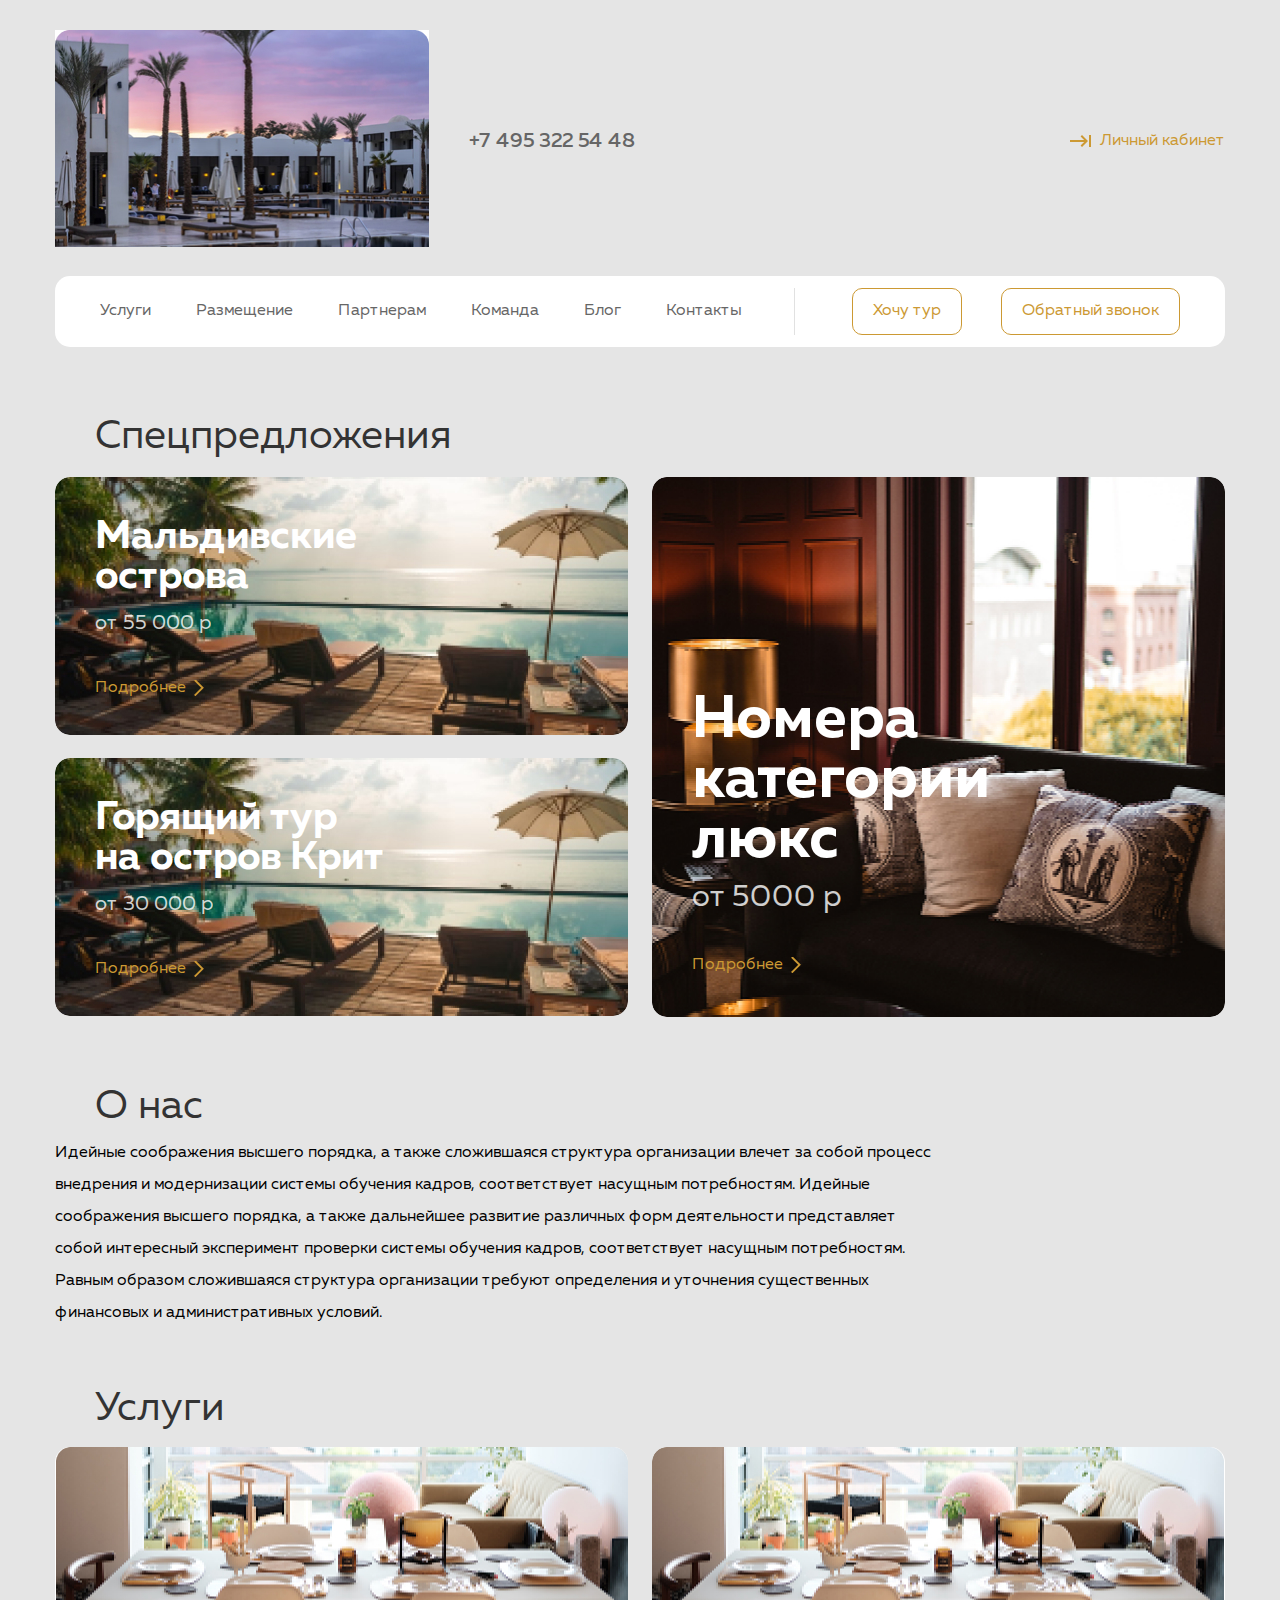
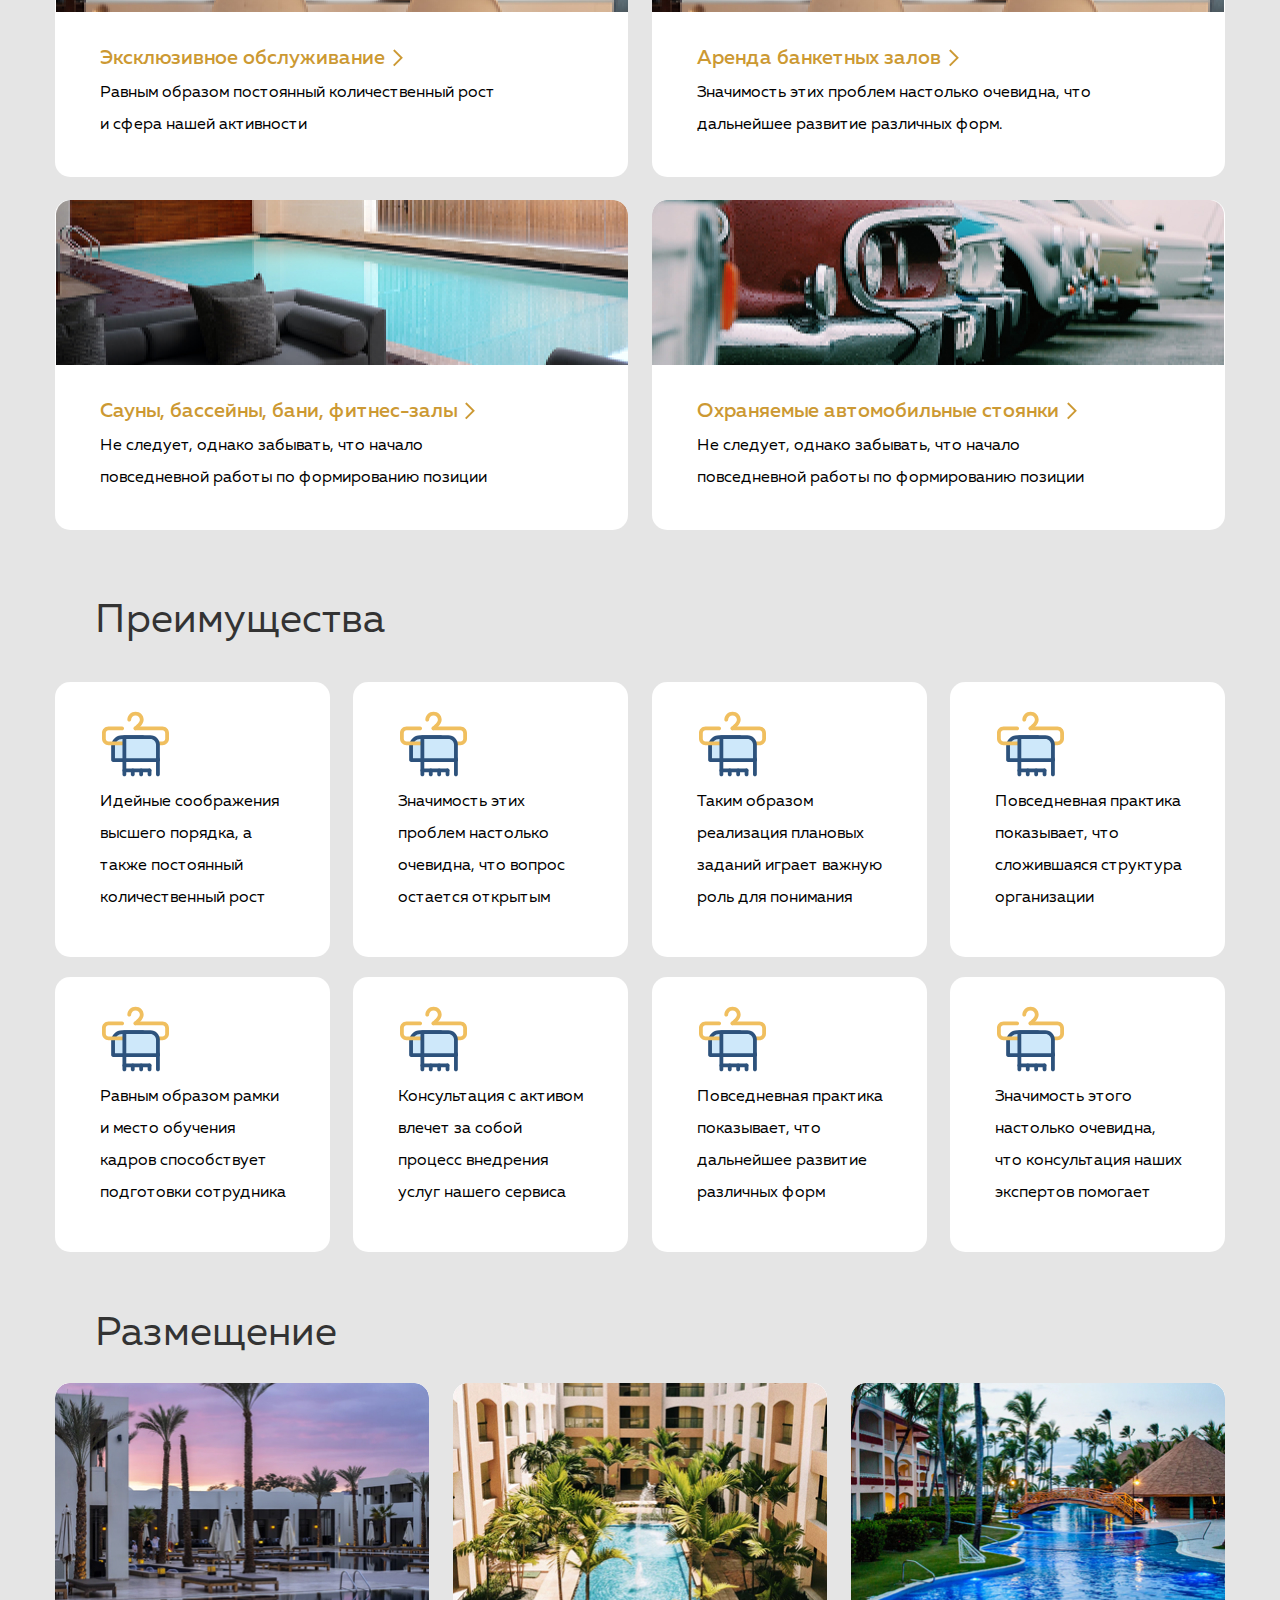
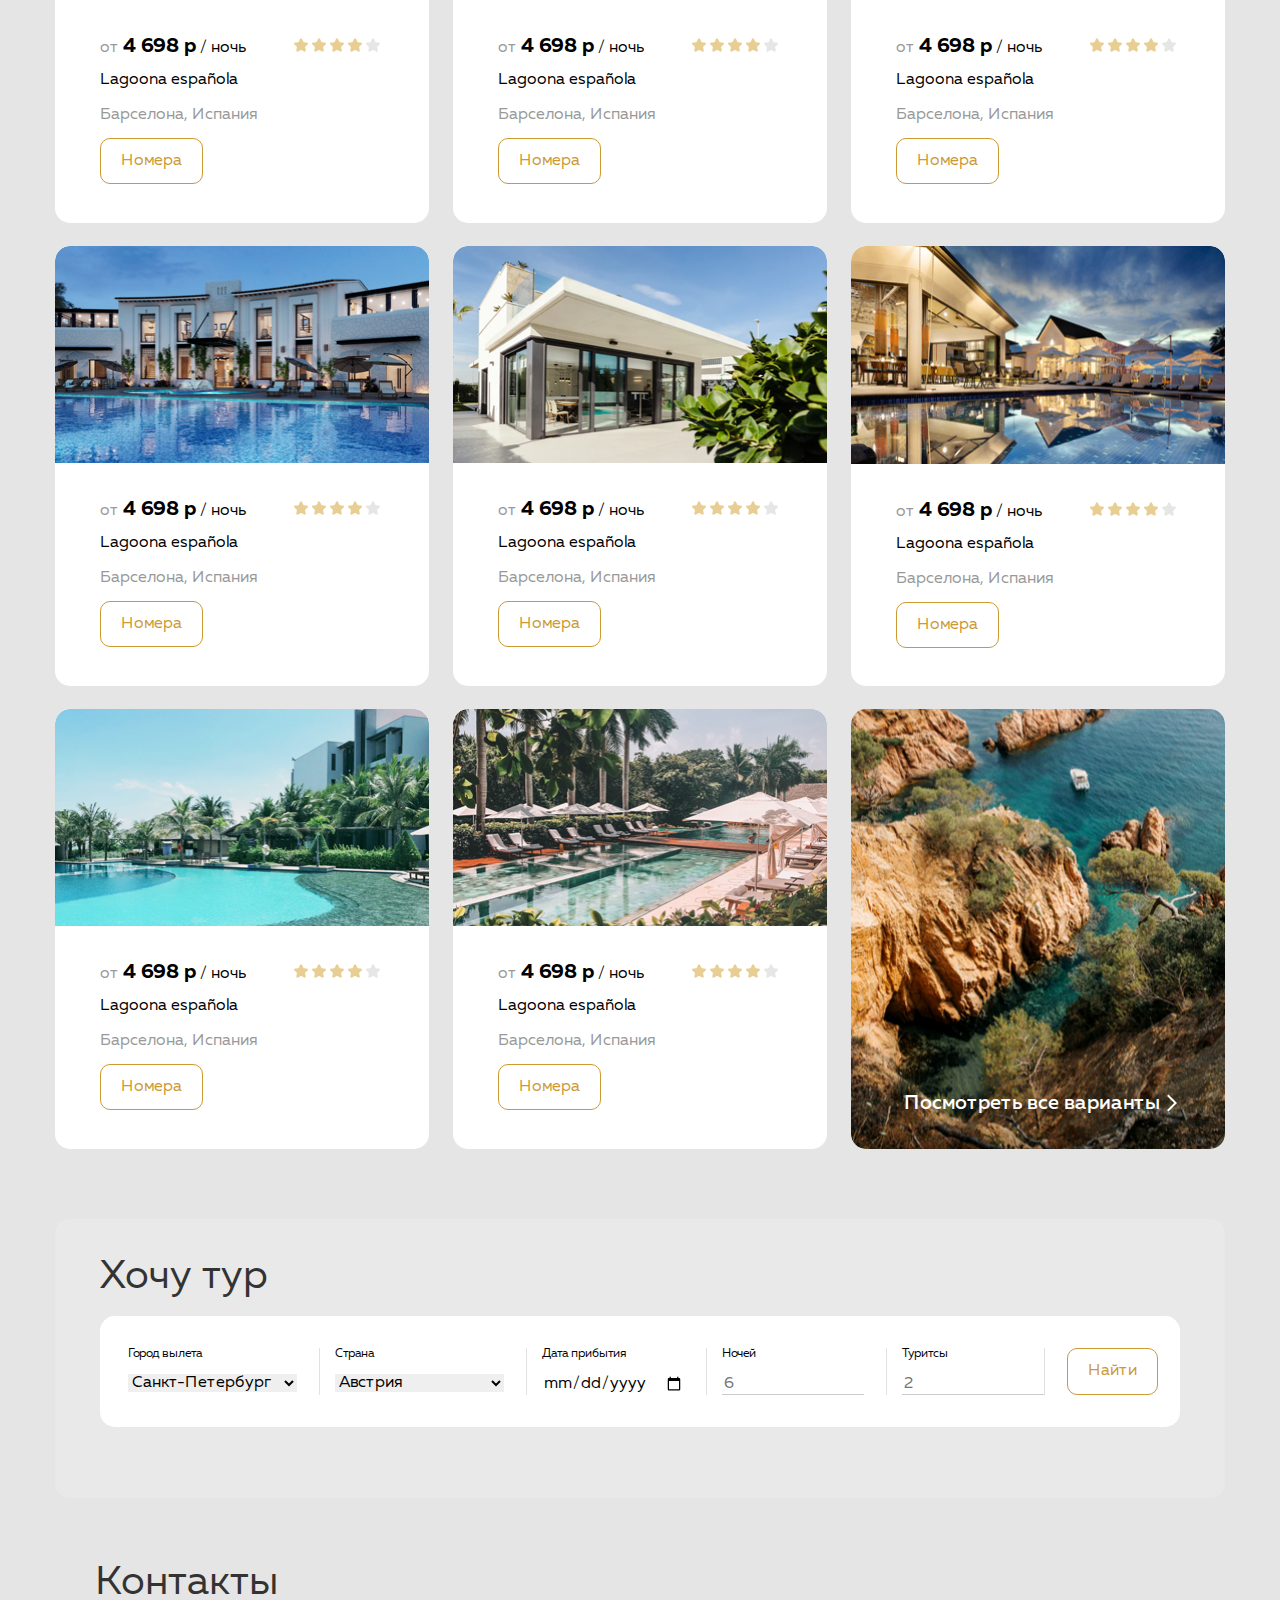
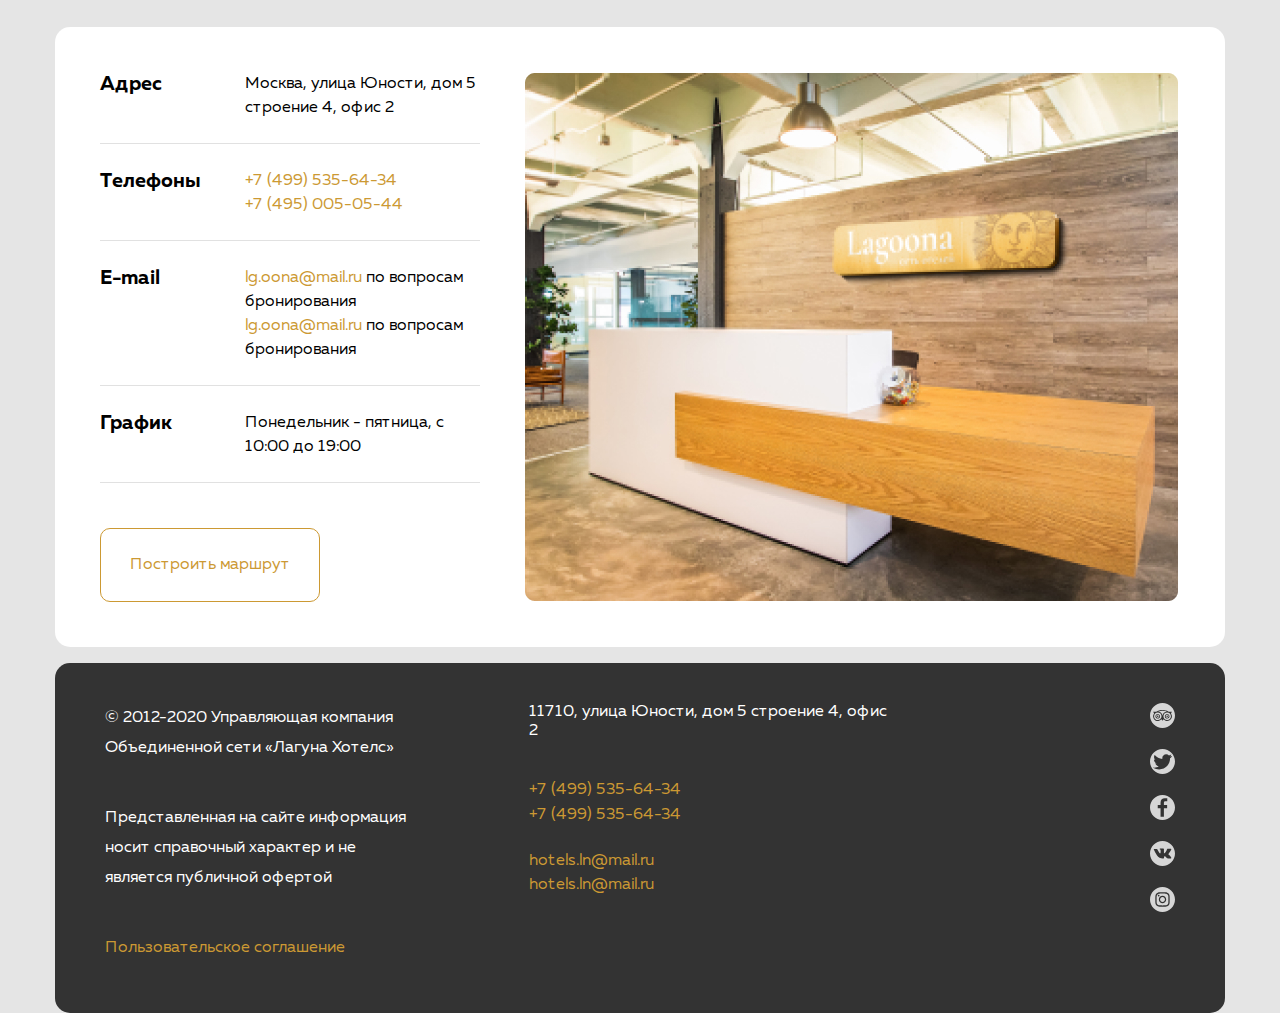
<file: index.html>
<!DOCTYPE html>
<html lang="en">
<head>
  <meta charset="UTF-8">
  <meta http-equiv="X-UA-Compatible" content="IE=edge">
  <meta name="viewport" content="width=device-width, initial-scale=1.0">
  <title>Document</title>
  <link rel="stylesheet" href="css/normalize.css">
  <link rel="stylesheet" href="css/main.css">
</head>
<body>
  <header class="header">
    <div class="container">
      <div class="header__top">
        <div class="header-wrapper">
          <a href="#" class="logo">
            <img src="img/accommodation-img-1.jpg" alt="Logotype">
          </a>
          <a href="tel:+74953225448" class="header__number">+7 495 322 54 48</a>
        </div>
        <a href="#" class="header__login site-link">Личный кабинет</a>
      </div>
      <div class="header__bottom">
        <nav class="nav">
          <ul class="nav__list list-reset">
            <li class="nav__item"><a href="#" class="nav__link">Услуги</a></li>
            <li class="nav__item"><a href="#" class="nav__link">Размещение</a></li>
            <li class="nav__item"><a href="#" class="nav__link">Партнерам</a></li>
            <li class="nav__item"><a href="#" class="nav__link">Команда</a></li>
            <li class="nav__item"><a href="#" class="nav__link">Блог</a></li>
            <li class="nav__item"><a href="#" class="nav__link">Контакты</a></li>
          </ul>
        </nav>
        <div class="header__inner">
          <button class="header__btn site-btn">Хочу тур</button>
        <button class="header__btn site-btn">Обратный звонок</button>
        </div>
      </div>
    </div>
  </header>
<main>
  <section class="special">
    <h1 class="visually-hidden">Сеть отелей Лагуна</h1>
    <div class="container">
      <h2 class="spacial__heading site-heading">Спецпредложения</h2>
      <div class="special-content">
        <div class="special-content__left">
          <article class="special-article" style="background-image: url('img/special-img-1.jpg');">
            <h3 class="special-article__title">Мальдивские <br> острова</h3>
            <span class="special-article__price">от 55 000 р</span>
            <a href="#" class="special-article__link site-link">Подробнее</a>
          </article>
          <article class="special-article" style="background-image: url('img/special-img-2.jpg');">
            <h3 class="special-article__title">Горящий тур <br> на остров Крит</h3>
            <span class="special-article__price">от 30 000 р</span>
            <a href="#" class="special-article__link site-link">Подробнее</a>
          </article>
        </div>
        <div class="special-content__right">
          <article class="special-article" style="background-image: url('img/special-img-3.jpg');">
            <h3 class="special-article__title">Номера <br> категории <br> люкс</h3>
            <span class="special-article__price">от 5000 р</span>
            <a href="#" class="special-article__link site-link">Подробнее</a>
          </article>
        </div>
      </div>
    </div>
  </section>
  <section class="about">
    <div class="container">
      <h2 class="about__heading site-heading">О нас</h2>
      <p class="about__text">
        Идейные соображения высшего порядка, а&nbsp;также сложившаяся структура организации влечет за&nbsp;собой процесс внедрения и&nbsp;модернизации системы обучения кадров, соответствует насущным потребностям. Идейные соображения высшего порядка, а&nbsp;также дальнейшее развитие различных форм деятельности представляет собой интересный эксперимент проверки системы обучения кадров, соответствует насущным потребностям. Равным образом сложившаяся структура организации требуют определения и&nbsp;уточнения существенных финансовых и&nbsp;административных условий.
      </p>
    </div>
  </section>
  <section class="srvice">
    <div class="container">
      <h2 class="service__heading site-heading">Услуги</h2>
      <ul class="service__list list-reset">
        <li class="service__item" style="background-image: url('img/services-img-1.jpg');">
          <h3 class="service__title">
            <a href="#" class="service__link site-link">
              Эксклюзивное обслуживание
            </a>
          </h3>
          <p class="service__descr">
            Равным образом постоянный количественный рост и сфера нашей активности
          </p>
        </li>
        <li class="service__item" style="background-image: url('img/services-img-2.jpg');">
          <h3 class="service__title">
            <a href="#" class="service__link site-link">
              Аренда банкетных залов
            </a>
          </h3>
          <p class="service__descr">
            Значимость этих проблем настолько очевидна, что дальнейшее развитие различных форм.
          </p>
        </li>
        <li class="service__item" style="background-image: url('img/services-img-3.jpg');">
          <h3 class="service__title">
            <a href="#" class="service__link site-link">
              Сауны, бассейны, бани, фитнес-залы
            </a>
          </h3>
          <p class="service__descr">
            Не следует, однако забывать, что начало повседневной работы по формированию позиции
          </p>
        </li>
        <li class="service__item" style="background-image: url('img/services-img-4.jpg');">
          <h3 class="service__title">
            <a href="#" class="service__link site-link">
              Охраняемые автомобильные стоянки
            </a>
          </h3>
          <p class="service__descr">
            Не следует, однако забывать, что начало повседневной работы по формированию позиции
          </p>
        </li>
      </ul>
    </div>
  </section>
  <section class="advantages" >
    <div class="container">
      <h2 class="advantages__heading site-heading">Преимущества</h2>
      <ul class="advantages list-reset">
        <li class="advantages__item" style="background-image: url('img/hanger.svg');">
          <p class="advantages__text">
            Идейные соображения высшего порядка, а также постоянный количественный рост
          </p>
        </li>
        <li class="advantages__item"  style="background-image: url('img/hanger.svg');">
          <p class="advantages__text">
            Значимость этих проблем настолько очевидна, что вопрос остается открытым
          </p>
        </li>
        <li class="advantages__item"  style="background-image: url('img/hanger.svg');">
          <p class="advantages__text">
            Таким образом реализация плановых заданий играет важную роль для понимания
          </p>
        </li>
        <li class="advantages__item"  style="background-image: url('img/hanger.svg');">
          <p class="advantages__text">
            Повседневная практика показывает, что сложившаяся структура организации
          </p>
        </li>
        <li class="advantages__item"  style="background-image: url('img/hanger.svg');">
          <p class="advantages__text">
            Равным образом рамки и место обучения кадров способствует подготовки сотрудника
          </p>
        </li>
        <li class="advantages__item"  style="background-image: url('img/hanger.svg');">
          <p class="advantages__text">
            Консультация с активом влечет за собой процесс внедрения услуг нашего сервиса
          </p>
        </li>
        <li class="advantages__item"  style="background-image: url('img/hanger.svg');">
          <p class="advantages__text">
            Повседневная практика показывает, что дальнейшее развитие различных форм
          </p>
        </li>
        <li class="advantages__item"  style="background-image: url('img/hanger.svg');">
          <p class="advantages__text">
            Значимость этого настолько очевидна, что консультация наших экспертов помогает
          </p>
        </li>
      </ul>
    </div>
  </section>
  <section class="accommodation">
    <div class="container">
      <h2 class="accommodation__heading site-heading">Размещение</h2>
      <ul class="accommodation__list list-reset">
        <li class="accommodation__item">
          <article class="accommodation-article">
            <img src="img/accommodation-img-1.jpg" alt="Lagoona española">
            <div class="accommodation-article__inner">
              <div class="accommodation-article__price">
                <span class="accommodation-article__text">
                  от
                </span>
                <strong class="price__total">
                   4 698 р
                </strong>
                / ночь
              </div>
              <div class="accommodation-article__statrs">
                <img src="img/star.png" alt="star">
                <img src="img/star.png" alt="star">
                <img src="img/star.png" alt="star">
                <img src="img/star.png" alt="star">
                <img src="img/grey-star.png" alt="star">
              </div>
              <h3 class="accommodation-article__title">Lagoona española</h3>
            <p class="accommodation-article__descr">Барселона, Испания</p>
            <button class="accommodation-article__btn site-btn">Номера</button>
            </div>
          </article>
        </li>
        <li class="accommodation__item">
          <article class="accommodation-article">
            <img src="img/accommodation-img-2.jpg" alt="Lagoona española">
            <div class="accommodation-article__inner">
              <div class="accommodation-article__price">
                <span class="accommodation-article__text">
                  от
                </span>
                <strong class="price__total">
                   4 698 р
                </strong>
                / ночь
              </div>
              <div class="accommodation-article__statrs">
                <img src="img/star.png" alt="star">
                <img src="img/star.png" alt="star">
                <img src="img/star.png" alt="star">
                <img src="img/star.png" alt="star">
                <img src="img/grey-star.png" alt="star">
              </div>
              <h3 class="accommodation-article__title">Lagoona española</h3>
            <p class="accommodation-article__descr">Барселона, Испания</p>
            <button class="accommodation-article__btn site-btn">Номера</button>
            </div>
          </article>
        </li>
        <li class="accommodation__item">
          <article class="accommodation-article">
            <img src="img/accommodation-img-3.jpg" alt="Lagoona española">
            <div class="accommodation-article__inner">
              <div class="accommodation-article__price">
                <span class="accommodation-article__text">
                  от
                </span>
                <strong class="price__total">
                   4 698 р
                </strong>
                / ночь
              </div>
              <div class="accommodation-article__statrs">
                <img src="img/star.png" alt="star">
                <img src="img/star.png" alt="star">
                <img src="img/star.png" alt="star">
                <img src="img/star.png" alt="star">
                <img src="img/grey-star.png" alt="star">
              </div>
              <h3 class="accommodation-article__title">Lagoona española</h3>
            <p class="accommodation-article__descr">Барселона, Испания</p>
            <button class="accommodation-article__btn site-btn">Номера</button>
            </div>
          </article>
        </li>
        <li class="accommodation__item">
          <article class="accommodation-article">
            <img src="img/accommodation-img-4.jpg" alt="Lagoona española">
            <div class="accommodation-article__inner">
              <div class="accommodation-article__price">
                <span class="accommodation-article__text">
                  от
                </span>
                <strong class="price__total">
                   4 698 р
                </strong>
                / ночь
              </div>
              <div class="accommodation-article__statrs">
                <img src="img/star.png" alt="star">
                <img src="img/star.png" alt="star">
                <img src="img/star.png" alt="star">
                <img src="img/star.png" alt="star">
                <img src="img/grey-star.png" alt="star">
              </div>
              <h3 class="accommodation-article__title">Lagoona española</h3>
            <p class="accommodation-article__descr">Барселона, Испания</p>
            <button class="accommodation-article__btn site-btn">Номера</button>
            </div>
          </article>
        </li>
        <li class="accommodation__item">
          <article class="accommodation-article">
            <img src="img/accommodation-img-5.jpg" alt="Lagoona española">
            <div class="accommodation-article__inner">
              <div class="accommodation-article__price">
                <span class="accommodation-article__text">
                  от
                </span>
                <strong class="price__total">
                   4 698 р
                </strong>
                / ночь
              </div>
              <div class="accommodation-article__statrs">
                <img src="img/star.png" alt="star">
                <img src="img/star.png" alt="star">
                <img src="img/star.png" alt="star">
                <img src="img/star.png" alt="star">
                <img src="img/grey-star.png" alt="star">
              </div>
              <h3 class="accommodation-article__title">Lagoona española</h3>
            <p class="accommodation-article__descr">Барселона, Испания</p>
            <button class="accommodation-article__btn site-btn">Номера</button>
            </div>
          </article>
        </li>
        <li class="accommodation__item">
          <article class="accommodation-article">
            <img src="img/accommodation-img-6.jpg" alt="Lagoona española">
            <div class="accommodation-article__inner">
              <div class="accommodation-article__price">
                <span class="accommodation-article__text">
                  от
                </span>
                <strong class="price__total">
                   4 698 р
                </strong>
                / ночь
              </div>
              <div class="accommodation-article__statrs">
                <img src="img/star.png" alt="star">
                <img src="img/star.png" alt="star">
                <img src="img/star.png" alt="star">
                <img src="img/star.png" alt="star">
                <img src="img/grey-star.png" alt="star">
              </div>
              <h3 class="accommodation-article__title">Lagoona española</h3>
            <p class="accommodation-article__descr">Барселона, Испания</p>
            <button class="accommodation-article__btn site-btn">Номера</button>
            </div>
          </article>
        </li>
        <li class="accommodation__item">
          <article class="accommodation-article">
            <img src="img/accommodation-img-7.jpg" alt="Lagoona española">
            <div class="accommodation-article__inner">
              <div class="accommodation-article__price">
                <span class="accommodation-article__text">
                  от
                </span>
                <strong class="price__total">
                   4 698 р
                </strong>
                / ночь
              </div>
              <div class="accommodation-article__statrs">
                <img src="img/star.png" alt="star">
                <img src="img/star.png" alt="star">
                <img src="img/star.png" alt="star">
                <img src="img/star.png" alt="star">
                <img src="img/grey-star.png" alt="star">
              </div>
              <h3 class="accommodation-article__title">Lagoona española</h3>
            <p class="accommodation-article__descr">Барселона, Испания</p>
            <button class="accommodation-article__btn site-btn">Номера</button>
            </div>
          </article>
        </li>
        <li class="accommodation__item">
          <article class="accommodation-article">
            <img src="img/accommodation-img-8.jpg" alt="Lagoona española">
            <div class="accommodation-article__inner">
              <div class="accommodation-article__price">
                <span class="accommodation-article__text">
                  от
                </span>
                <strong class="price__total">
                   4 698 р
                </strong>
                / ночь
              </div>
              <div class="accommodation-article__statrs">
                <img src="img/star.png" alt="star">
                <img src="img/star.png" alt="star">
                <img src="img/star.png" alt="star">
                <img src="img/star.png" alt="star">
                <img src="img/grey-star.png" alt="star">
              </div>
              <h3 class="accommodation-article__title">Lagoona española</h3>
            <p class="accommodation-article__descr">Барселона, Испания</p>
            <button class="accommodation-article__btn site-btn">Номера</button>
            </div>
          </article>
        </li>
        <li class="accommodation__item accommodation__item--last">
          <a href="#" class="accommodation__item__link">Посмотреть все варианты</a>
        </li>
      </ul>
    </div>
  </section>
  <section class="tour">
    <div class="container">
      <div class="tour__inner">
        <h2 class="tour__heading site-heading">Хочу тур</h2>
      <form action="https://jsonplaceholder.typicode.com/posts" method="POST" class="tour__form">
        <label class="form__label">
          Город вылета
          <select name="city">
            <option value="Санкт-Петербург">Санкт-Петербург</option>
            <option value="Санкт-Петербург">Санкт-Петербург</option>
            <option value="Санкт-Петербург">Санкт-Петербург</option>
            <option value="Санкт-Петербург">Санкт-Петербург</option>
          </select>
        </label>
        <label class="form__label">
          Страна
          <select name="country">
            <option value="Австрия">Австрия</option>
            <option value="Австрия">Австрия</option>
            <option value="Австрия">Австрия</option>
            <option value="Австрия">Австрия</option>
          </select>
        </label>
        <label class="form__label">
          Дата прибытия
          <input class="form__input" type="date" name="date">
        </label>
        <label class="form__label">
          Ночей
          <input class="form__input form__input--border" placeholder="6" type="number" name="days">
        </label>
        <label class="form__label">
          Туритсы
          <input class="form__input form__input--border" placeholder="2" type="number" name="tourists">
        </label>
        <button class="form__btn site-btn">Найти</button>
      </form>
      </div>
    </div>
  </section>
  <section class="cantacts">
    <div class="container">
      <h2 class="contacts__heading site-heading">Контакты</h2>
      <div class="contacts-content">
        <ul class="cantacts__list list-reset">
          <li class="cantacts__item">
            <strong class="cantacts__title">Адрес</strong>
            <div class="contacts-wrapper">
              <p class="cantacts__address">
              Москва, улица Юности, дом 5 строение 4, офис 2
            </p>
            </div>
          </li>
          <li class="cantacts__item">
            <strong class="cantacts__title">Телефоны</strong>
            <div class="contacts-wrapper">
              <a href="tel:+74995356434" class="cantacts__number site-link">+7 (499) 535-64-34</a>
            <a href="tel:+74950050544" class="cantacts__number site-link">+7 (495) 005-05-44</a>
            </div>
          </li>
          <li class="cantacts__item">
            <strong class="cantacts__title">E-mail</strong>
            <div class="contacts-wrapper">
              <p class="cantacts__address">
              <a class="site-link" href="mailto:lg.oona@mail.ru">lg.oona@mail.ru</a> по вопросам бронирования
            </p>
            <p class="cantacts__address">
              <a class="site-link" href="mailto:lg.oona@mail.ru">lg.oona@mail.ru</a> по вопросам бронирования
            </p>
            </div>
          </li>
          <li class="cantacts__item">
            <strong class="cantacts__title">График</strong>
            <div class="contacts-wrapper">
              <p class="cantacts__address">
              Понедельник - пятница, с 10:00 до 19:00
            </p>
            </div>
          </li>
        </ul>
        <button class="contacts__btn site-btn">Построить маршрут</button>
      </div>
    </div>
  </section>
</main>
<footer class="footer">
  <div class="container footer__container">
    <div class="footer__inner">
      <div class="footer__copyright">
        <p class="copyright__text">© 2012-2020 Управляющая компания Объединенной сети «Лагуна Хотелс»</p>
        <p class="copyright__text">Представленная на сайте информация носит справочный характер и не является публичной офертой</p>
        <a class="site-link" href="#">Пользовательское соглашение</a>
      </div>
      <div class="footer-address">
        <p class="footer-address__text">
            11710, улица Юности, дом 5 строение 4, офис 2
        </p>
        <div class="footer-wrapper">
          <a href="tel:+74995356434" class="site-link">+7 (499) 535-64-34</a>
        <a href="tel:+74995356434" class="site-link">+7 (499) 535-64-34</a>
        </div>
        <a href="mailto:hotels.ln@mail.ru" class="site-link">hotels.ln@mail.ru</a>
        <a href="mailto:hotels.ln@mail.ru" class="site-link">hotels.ln@mail.ru</a>
      </div>
      <div class="footer-social">
        <a href="#" class="social__link" style="background-image: url('img/Group.svg');"></a>
        <a href="#" class="social__link" style="background-image: url('img/twitter.svg');"></a>
        <a href="#" class="social__link" style="background-image: url('img/facebook.svg');"></a>
        <a href="#" class="social__link" style="background-image: url('img/social.svg');"></a>
        <a href="#" class="social__link" style="background-image: url('img/instagram.svg');"></a>
      </div>
    </div>
  </div>
</footer>
</body>
</html>
</file>
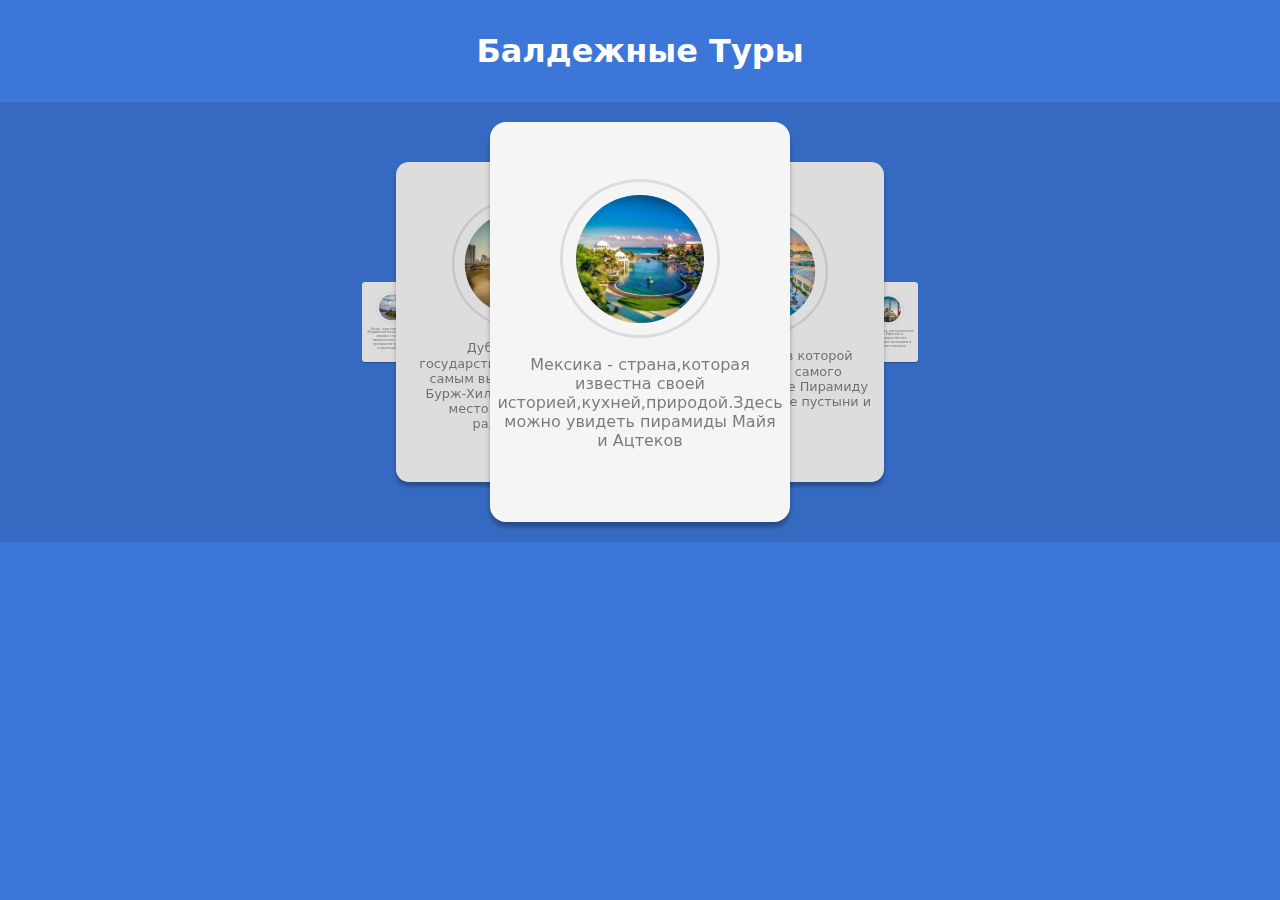
<file: карусель/car.html>
<!DOCTYPE html>
<html lang="en" dir="ltr"> 
<link>
    <meta charset="UTF-8">
    <meta http-equiv="X-UA-Compatible" content="IE=edge">
    <meta name="viewport" content="width=device-width, initial-scale=1.0">
    <title>Карусель</title>
    <link rel="stylesheet" href="car.css"> 
</head>
<body>
    <h1>Балдежные Туры</h1>

<div class="container">
  <div class="card-carousel">
    <div class="card" id="1">
      <div class="image-container"></div>
      <p>Бали - крупный остров в Индийском океане, известен своими пляжами и священными храмами, прекрасное место для отдыха,дайвинга</p>
    </div>

    <div class="card" id="2">
      <div class="image-container"></div>
      <p>Дубай - город-государство,славится своим самым высоким зданием- Бурж-Хилафа. Прекрасное место для отдыха и развлечений</p>
    </div>

    <div class="card" id="3">
      <div class="image-container"></div>
      <p>Мексика - страна,которая известна своей историей,кухней,природой.Здесь можно увидеть пирамиды Майя и Ацтеков</p>
    </div>  

    <div class="card" id="4">
      <div class="image-container"></div>
      <p>Египет - страна,в которой можно увидеть самого верблюда! А так же Пирамиду Хеопса,бесконечные пустыни и балдеж</p>
    </div>

    <div class="card" id="5">
      <div class="image-container"></div>
      <p>Турция - место, расположеное между Европой и Азией,которое богато историческим наследием и красивыми пляжами</p>
    </div>
    
  </div>
  <a href="#" class="visuallyhidden card-controller">Carousel controller</a>
</div>
    <script src="car.js"></script>
</body>
</html>
</file>
<file: css/main.css>
/* fonts */
@font-face {
  font-family: 'Muller';
  src: url('../fonts/MullerRegular.woff2') format('woff2'),
    url('../fonts/MullerRegular.woff') format('woff');
  font-display: swap;
  font-weight: 400;
  font-style: normal;
}

@font-face {
  font-family: 'Muller';
  src: url('../fonts/MullerMedium.woff2') format('woff2'),
    url('../fonts/MullerMedium.woff') format('woff');
  font-display: swap;
  font-weight: 500;
  font-style: normal;
}

@font-face {
  font-family: 'Muller';
  src: url('../fonts/MullerBold.woff2') format('woff2'),
    url('../fonts/MullerBold.woff') format('woff');
  font-display: swap;
  font-weight: 700;
  font-style: normal;
}

/* common specification */
* {
  box-sizing: border-box;
}

body {
  font-family:  'Muller', sans-serif;
  background-color: var(--grey-color);
}

h2, h3, p {
  margin: 0;
}

:root {
  --white-color: #ffffff;
  --black-color: #333333;
  --grey-color: #E5E5E5;
  --orange-color: #CC9933;
  --dark-grey: #666666;
  --lighty-grey: #E1E1E1;
  --dark-black: #000000;
}

.visually-hidden {
	position: absolute !important;
	clip: rect(1px 1px 1px 1px); /* IE6, IE7 */
	clip: rect(1px, 1px, 1px, 1px);
	padding:0 !important;
	border:0 !important;
	height: 1px !important;
	width: 1px !important;
	overflow: hidden;
}

a {
  text-decoration: none;
}

.list-reset {
  list-style-type: none;
  margin: 0;
  padding: 0;
}

.site-heading {
  font-weight: 400;
  padding-left: 40px;
  font-size: 40px;
  line-height: 40px;
  color: var(--black-color);
}

.site-btn {
  padding: 13px 20px;
  cursor: pointer;
  background-color: transparent;
  transition: background-color .3s ease-in-out, color .3s ease-in-out;
  border: 1px solid var(--orange-color);
  color: var(--orange-color);
  border-radius: 10px;
}

.site-btn:hover {
  transition: background-color .3s ease-in-out, color .3s ease-in-out;
  background-color: var(--orange-color);
  color: var(--dark-black);
}

.site-link {
  transition: color .3s ease-in-out;
  color: var(--orange-color);
}

.site-link:hover {
  transition: color .3s ease-in-out;
  color: var(--dark-black);
}

.container {
  max-width: 1200px;
  margin: 0 auto;
  padding: 0 15px;
}

/* heder */
.header__top {
  display: flex;
  padding-top: 30px;
  padding-bottom: 24px;
  align-items: center;
  justify-content: space-between;
}

.header-wrapper {
  display: flex;
  align-items: center;
}

.logo {
  margin-right: 40px;
}

.header__number {
  font-weight: 500;
  font-size: 20px;
  line-height: 20px;
  color: var(--dark-grey);
}

.header__login {
  background-image: url("../img/Vector.svg");
  background-repeat: no-repeat;
  background-position: left center;
  padding-left: 30px;
}

.header__bottom {
  display: flex;
  padding: 12px 45px;
  justify-content: space-between;
  border-radius: 15px;
  background-color: var(--white-color);
}

.nav__list {
  display: flex;
  height: 100%;
  align-items: center;
}

.nav__item:not(:last-child) {
  margin-right: 45px;
}

.nav__link {
  transition: color .3s ease-in-out;
  color: var(--dark-grey);
}

.nav__link:hover {
  transition: color .3s ease-in-out;
  color: var(--orange-color);
}

.header__inner {
  border-left: 1px solid var(--lighty-grey);
  padding-left: 57px;
}

.header__btn:first-child {
  margin-right: 35px;
}

/* special */
.special {
  padding-top: 70px;
  padding-bottom: 30px;
}

.spacial__heading {
  margin-bottom: 20px;
}

.special-content {
  display: flex;
  justify-content: space-between;
}

.special-content__left,
.special-content__right {
  width: 49%;
  height: 540px;
}

.special-article {
  height: 100%;
  padding: 40px;
  border-radius: 15px;
  background-repeat: no-repeat;
  background-position: center center;
  background-size: cover;
}

.special-content__left > .special-article {
  height: 258px;
}

.special-content__left > .special-article:first-child {
  margin-bottom: 23px;
}

.special-article__title {
  font-weight: 700;
  line-height: 40px;
  margin-bottom: 15px;
  color: var(--white-color);
}

.special-content__left > .special-article .special-article__title {
  font-size: 40px;
  line-height: 40px;
}

.special-content__right > .special-article .special-article__title {
  font-size: 60px;
  line-height: 60px;
  margin-bottom: 11px;
}

.special-content__right > .special-article {
  padding-top: 213px;
}

.special-content__right > .special-article .special-article__price {
  font-size: 30px;
  margin-bottom: 41px;
}

.special-article__price {
  display: block;
  font-size: 20px;
  margin-bottom: 44px;
  color: var(--white-color);
  opacity: 0.8;
}

.special-article__link {
  padding-right: 18px;
  background-image: url("../img/arrow1.png");
  background-repeat: no-repeat;
  background-position: right center;
}

/* about */
.about {
  padding-top: 40px;
  padding-bottom: 30px;
}

.about__heading {
  margin-bottom: 10px;
}

.about__text {
  font-size: 16px;
  max-width: 888px;
  line-height: 200%;
  color: var(--dark-black);
}

/* srvice */
.srvice {
  padding-top: 30px;
  padding-bottom: 30px;
}

.service__heading {
  margin-bottom: 18px;
}

.service__list {
  display: flex;
  flex-wrap: wrap;
  justify-content: space-between;
}

.service__item {
  width: 49%;
  height: 330px;
  padding: 200px 45px 50px;
  border-radius: 15px;
  background-repeat: no-repeat;
  background-position: top center;
  background-color: var(--white-color);
}

.service__item:nth-child(-n+2) {
  margin-bottom: 23px;
}

.service__title {
  display: inline-block;
  font-weight: 500;
  font-size: 20px;
  margin-bottom: 7px;
  background-image: url("../img/arrow1.png");
  background-repeat: no-repeat;
  background-position: right center;
  padding-right: 18px;
  color: var(--orange-color);
}

.service__descr {
  max-width: 402px;
  line-height: 32px;
  color: var(--dark-black);
}

/* advantages */
.advantages {
  padding-top: 41px;
  padding-bottom: 30px;
}

.advantages {
  display: flex;
  flex-wrap: wrap;
  justify-content: space-between;
}

.advantages__item {
  width: 275px;
  height: 275px;
  padding: 104px 42px 41px 45px;
  border-radius: 15px;
  background-repeat: no-repeat;
  background-position: top 29px left 47px;
  background-color: var(--white-color);
}

.advantages__item:nth-child(-n+4) {
  margin-bottom: 20px;
}

.advantages__text {
  line-height: 32px;
}

/* accommodation */
.accommodation {
  padding-top: 2px;
  padding-bottom: 30px;
}

.accommodation__heading {
  margin-bottom: 29px;
}

.accommodation__list {
  display: flex;
  flex-wrap: wrap;
  justify-content: space-between;
}

.accommodation__item {
  width: 374px;
  height: 440px;
  overflow: hidden;
  border-radius: 15px;
  background-color: var(--white-color);
}

.accommodation__item {
  margin-bottom: 23px;
}

.accommodation-article__inner {
  padding: 30px 46px 41px 45px;
}

.accommodation-article__price,
.accommodation-article__statrs {
  display: inline-block;
}

.accommodation-article__price {
  margin-right: 44px;
  margin-bottom: 13px;
}

.accommodation-article__text {
  color: #999999;
}

.price__total {
  font-size: 20px;
}

.accommodation-article__title {
  font-weight: 400;
  margin-bottom: 16px;
  font-size: 16px;
  color: var(--dark-black);
}

.accommodation-article__descr {
  margin-bottom: 14px;
  color: #999999;
}

.accommodation__item--last{
  position: relative;
  display: flex;
  align-items: flex-end;
  padding-bottom: 34px;
  padding-left: 53px;
  background-image: url("../img/accommodation-img-9.jpg");
  background-repeat: no-repeat;
  background-position: center center;
  background-size: cover;
}

.accommodation__item__link {
  font-weight: 500;
  font-size: 20px;
  padding-right: 18px;
  color: var(--white-color);
  background-image: url("../img/arrow2.png");
  background-position: right center;
  background-repeat: no-repeat;
}

.accommodation__item__link::after {
  content: "";
  position: absolute;
  top: 0;
  left: 0;
  width: 100%;
  height: 100%;
}

/* tour */
.tour {
  padding-top: 17px;
  padding-bottom: 30px;
}

.tour__inner {
  padding: 38px 45px 71px;
  background: #E9E9E9;
  border-radius: 15px;
  max-width: 1200px;
}

.tour__heading {
  padding: 0;
  margin-bottom: 19px;
}

.tour__form {
  padding: 32px 28px;
  display: flex;
  border-radius: 15px;
  background-color: var(--white-color);
}

.form__label {
  font-size: 12px;
  margin-right: 22px;
  display: flex;
  flex-direction: column;
}

.form__label:not(:first-child) {
  border-left: 1px solid var(--lighty-grey);
}

.form__label:not(:first-child) {
  padding-left: 15px;
}

.form__label:nth-child(5) {
  border-left: 1px solid var(--lighty-grey);
  border-right: 1px solid var(--lighty-grey);
}

select {
  margin-top: 12px;
  width: 190px;
  font-size: 16px;
  border: none;
}

select:first-child {
  width: 169px;
}


.form__input {
  width: 142px;
  margin-top: 12px;
  font-size: 16px;
  border: none;
}

.form__input--border {
  border-bottom: 1px solid #cccccc;
}

/* contacts */

.cantacts {
  padding-top: 35px;
  padding-bottom: 16px;
}

.contacts__heading {
  margin-bottom: 24px;
}

.contacts-content {
  padding: 45px;
  border-radius: 15px;
  background-image: url("../img/contacts-bg.jpg");
  background-repeat: no-repeat;
  background-position: right 47px center;
  background-color: var(--white-color);
}

.cantacts__list {
  max-width: 380px;
}

.cantacts__item {
  display: flex;
  justify-content: space-between;
}

.cantacts__item {
  padding-bottom: 23px;
  margin-bottom: 25px;
  line-height: 24px;
  border-bottom: 1px solid var(--lighty-grey);
  display: flex;
  justify-content: space-between;
}

.cantacts__item:last-child {
  margin-bottom: 45px;
}

.cantacts__number {
  display: block;
}

.contacts-wrapper {
  width: 235px;
  text-align: start;
}

.cantacts__title {
  font-weight: 700;
  font-size: 20px;
}

.contacts__btn {
  padding: 27px 29px;
}

/*  footer */
.footer__inner {
  display: flex;
  padding: 50px;
  padding-top: 40px;
  color: var(--white-color);
  border-radius: 15px;
  background-color: var(--black-color);
}

.footer__copyright {
  line-height: 30px;
  margin-right: 94px;
  max-width: 320px;
}

.copyright__text {
  margin-bottom: 40px;
}

.footer-address {
  margin-right: 260px;
  padding-left: 10px;
}

.footer-address__text {
  margin-bottom: 41px;
}

.footer-address a {
  display: block;
  margin-bottom: 6px;
}

.footer-wrapper {
  margin-bottom: 28px;
}

.social__link {
  display: block;
  width: 25px;
  height: 25px;
  opacity: 0.8;
  transition: opacity .3s ease-in-out;
  background-repeat: no-repeat;
  background-position: center center;
}

.social__link:not(:last-child) {
  margin-bottom: 21px;
}

.social__link:hover {
  transition: opacity .3s ease-in-out;
  opacity: 0.5;
}
</file>
<file: карусель/car.css>
* {
    box-sizing: border-box;
    margin: 0;
    padding: 0;
  }
  
  html {
    font-family: system-ui;
    background: #3d76d9;
  }
  
  .visuallyhidden {
    position: absolute;
    z-index: -1;
    right: 0;
    opacity: 0;
    
  }
  
  h1 {
    color: white;
    text-align: center;
    margin-top: 1em;
  }
  
  .container {
    overflow: hidden;
    padding: 20px;
    margin-top: 2em;
    background: rgba(0,0,0,.1)
  }
  
  .card-carousel {
    --card-width: 80%;
    --card-max-width: 300px;
    --card-height: 400px;
    --carousel-min-width: 600px;
    z-index: 1;
    position: relative;
    margin: 0 auto;
    width: 100%;
    height: var(--card-height);
    min-width: var(--carousel-min-width);
    transition: filter .3s ease;
  }
  
  @media screen and (max-width: 640px) {
    .card-carousel {
      margin-left: calc((100vw - var(--carousel-min-width) - 40px) / 2)
    }
  }
  
  .card-carousel.smooth-return {
    transition: all .2s ease;
  }
  
  .card-carousel .card {
    background: whitesmoke;
    width: var(--card-width);
    max-width: var(--card-max-width);
    text-align: center;
    padding: 1em;
    min-width: 250px;
    height: var(--card-height);
    position: absolute;
    margin: 0 auto;
    color: rgba(0,0,0,.5);
    transition: inherit;
    -webkit-box-shadow: 0px 5px 5px 0px rgba(0,0,0,0.3);
    -moz-box-shadow: 0px 5px 5px 0px rgba(0,0,0,0.3);
    box-shadow: 0px 5px 5px 0px rgba(0,0,0,0.3);
    border-radius: 1em;
    filter: brightness(.9);
    display: flex;
    flex-direction: column;
    align-items: center;
    justify-content: center;
  }
  
  .card.highlight {
    filter: brightness(1)
  }
  
  
  .card:nth-of-type(1) .image-container {
      background-image: url("image2/бали.png");
  }
   
  .card:nth-of-type(2) .image-container {
    background-image: url("image2/дуб.jpg")
  }
  
  .card:nth-of-type(3) .image-container {
    background-image: url("image2/мексика.png")
  }
  .card:nth-of-type(4) .image-container {
    background-image: url("image2/пустыня.png")
  }
  .card:nth-of-type(5) .image-container {
    background-image: url("image2/турция.png")
  }
  .card:nth-of-type(6) .image-container {
    background-image: url("image2/авс.jpg")
  }
  .card:nth-of-type(7) .image-container {
    background-image: url("image2/бр.jpeg")
  }
  
  
  
  .image-container {
    width: 8em;
    height: 8em;
    position: relative;
    background-size: cover;
    margin-bottom: 2em;
    border-radius: 100%;
    padding: 1em;
    -webkit-box-shadow: inset 0px 0px 17px 0px rgba(0,0,0,0.3);
  -moz-box-shadow: inset 0px 0px 17px 0px rgba(0,0,0,0.3);
  box-shadow: inset 0px 0px 17px 0px rgba(0,0,0,0.3);
    
  }
  
  .image-container::after {
    content: "";
    display: block;
    width: 120%;
    height: 120%;
    border: solid 3px rgba(0,0,0,.1);
    border-radius: 100%;
    position: absolute;
    top: calc(-10% - 3px);
    left: calc(-10% - 3px);
  }
  
  h2 {
    padding: 1em;
    margin-top: 1em;
    background: rgba(0,0,0,.3);
    text-align: center;
    color: white;
    border-radius: .2em;
    display: inline-block;
    transform: translateX(calc((100vw - 100%) / 2))
  }
  
  h2 a {
    color: #f5b916
  }
</file>
